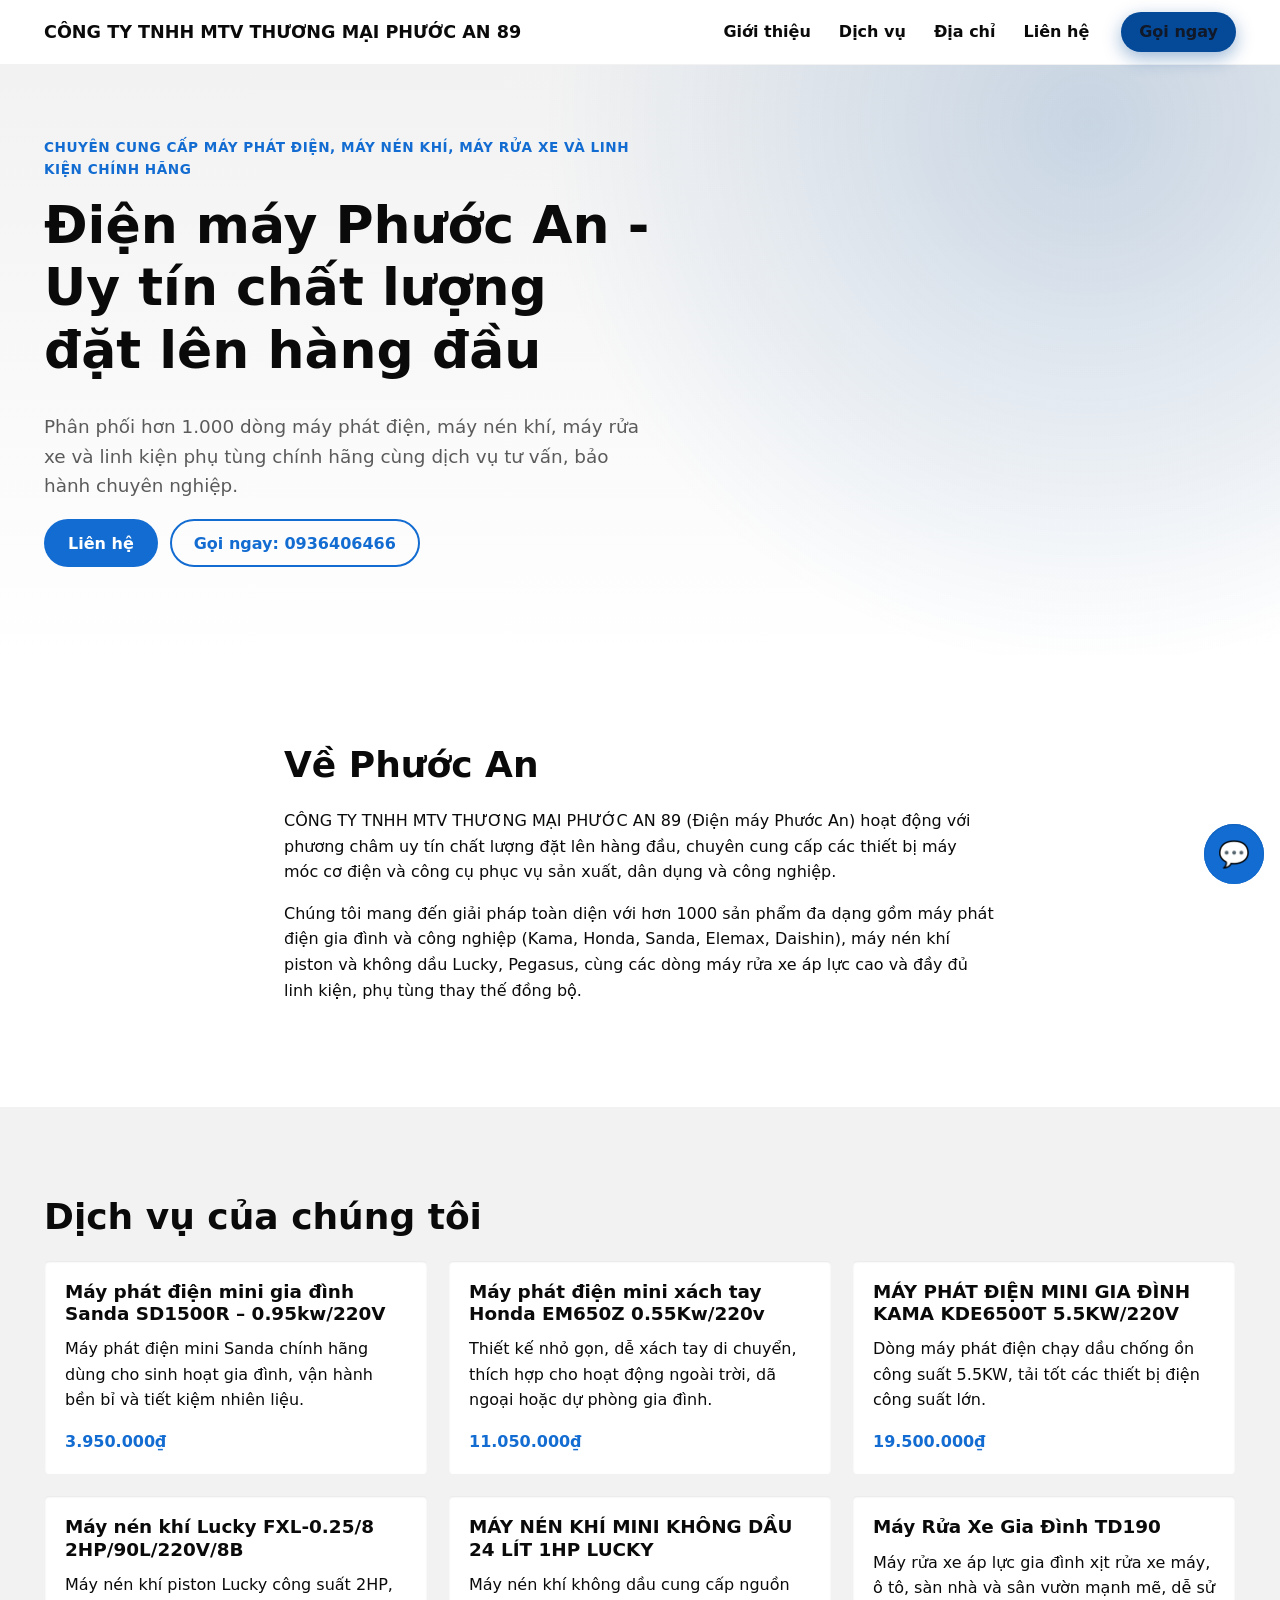
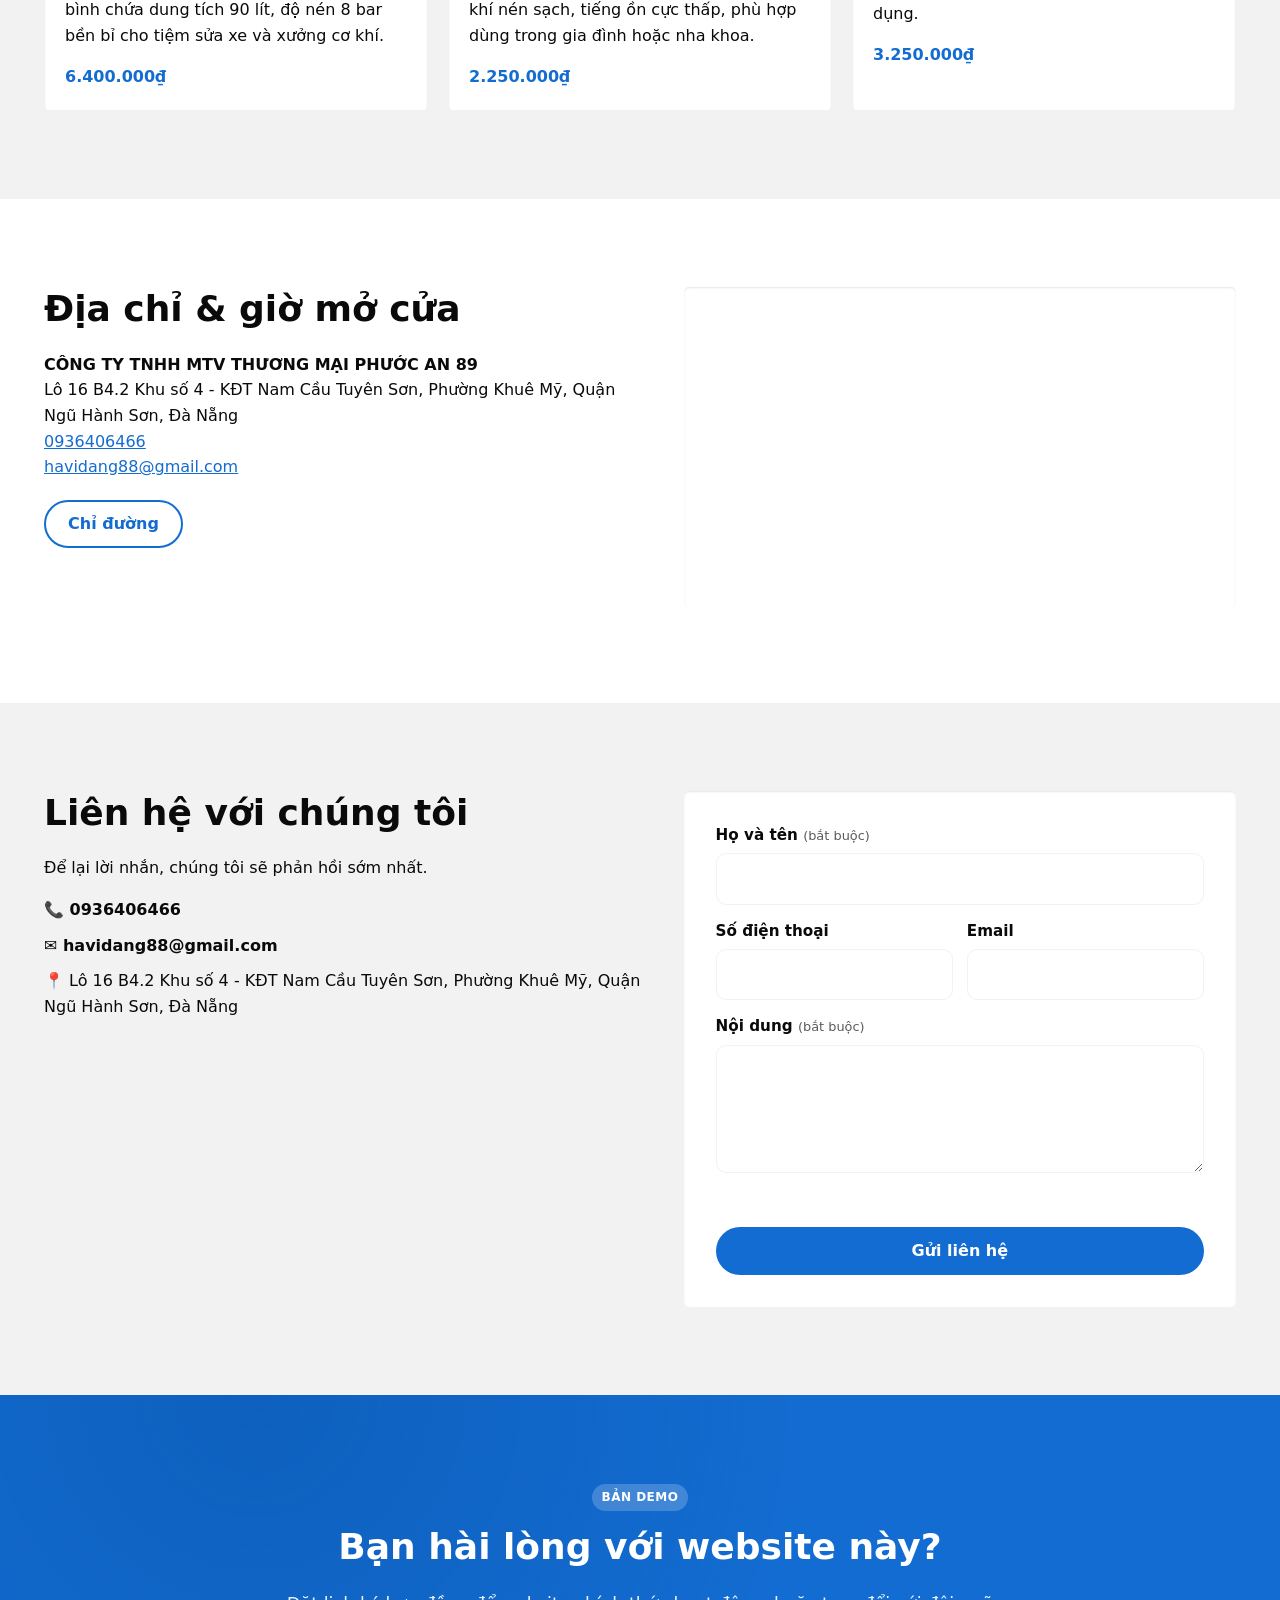
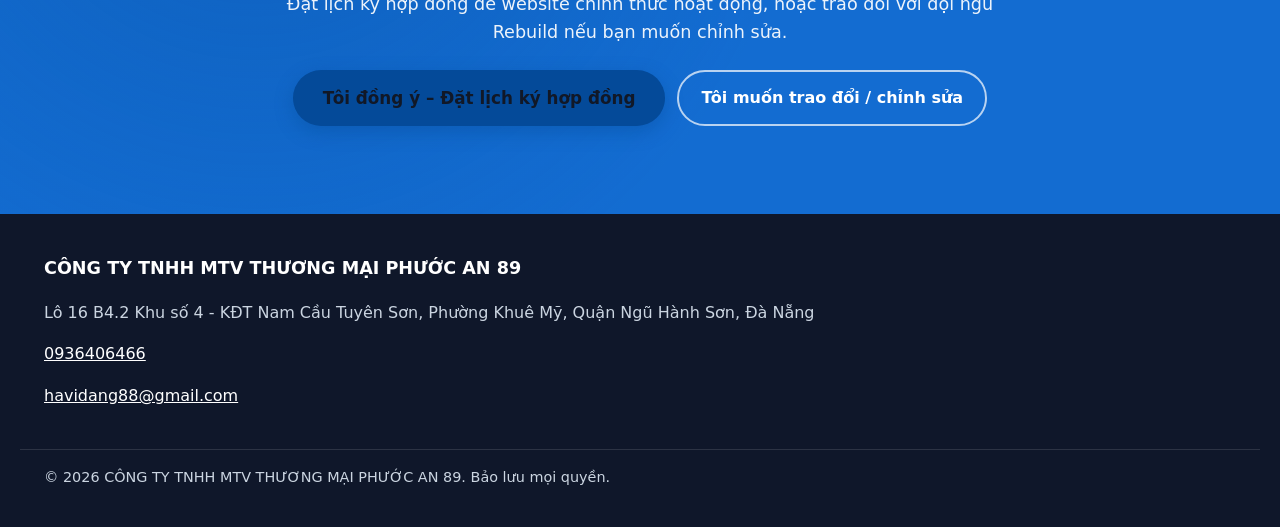
<file: index.html>
<!DOCTYPE html>
<html lang="vi">
<head>
<meta charset="utf-8">
<meta name="viewport" content="width=device-width, initial-scale=1">
<title>CÔNG TY TNHH MTV THƯƠNG MẠI PHƯỚC AN 89 | Điện máy Phước An</title>
<meta name="description" content="Điện máy Phước An chuyên cung cấp máy phát điện, máy nén khí, máy rửa xe và linh kiện chính hãng uy tín tại Đà Nẵng và toàn quốc.">
<meta name="keywords" content="Điện máy Phước An, CÔNG TY TNHH MTV THƯƠNG MẠI PHƯỚC AN 89, máy phát điện Đà Nẵng, máy nén khí Lucky, máy rửa xe gia đình, phụ tùng máy nén khí">
<meta name="robots" content="noindex, nofollow">
<link rel="canonical" href="https://demo-20261021010936-1559fcec.demo.rebuild.vn/">
<meta name="theme-color" content="#136cd1">
<meta property="og:type" content="website">
<meta property="og:site_name" content="CÔNG TY TNHH MTV THƯƠNG MẠI PHƯỚC AN 89">
<meta property="og:title" content="CÔNG TY TNHH MTV THƯƠNG MẠI PHƯỚC AN 89 | Điện máy Phước An">
<meta property="og:description" content="Điện máy Phước An chuyên cung cấp máy phát điện, máy nén khí, máy rửa xe và linh kiện chính hãng uy tín tại Đà Nẵng và toàn quốc.">
<meta property="og:url" content="https://demo-20261021010936-1559fcec.demo.rebuild.vn/">
<meta property="og:locale" content="vi_VN">
<meta name="twitter:card" content="summary">
<link rel="preconnect" href="https://api.smess.vn" crossorigin>
<link rel="stylesheet" href="/assets/css/site.css">
<style>:root{--color-primary:#136cd1;--color-accent:#044a99;--color-text:#0a0a0a;--color-bg:#ffffff;}</style>
<link rel="stylesheet" href="/assets/css/tokens.css"><script type="application/ld+json">{"@context":"https://schema.org","@type":"Store","@id":"https://demo-20261021010936-1559fcec.demo.rebuild.vn/#business","name":"CÔNG TY TNHH MTV THƯƠNG MẠI PHƯỚC AN 89","description":"CÔNG TY TNHH MTV THƯƠNG MẠI PHƯỚC AN 89 chuyên phân phối thiết bị máy phát điện, máy nén khí, máy rửa xe và phụ tùng linh kiện máy móc chính hãng tại Đà Nẵng và trên toàn quốc. Đơn vị luôn cam kết chất lượng chuẩn mực, chính sách bảo hành chuyên nghiệp và tư vấn tận tâm cho từng công trình, gia đình và xưởng sản xuất.","url":"https://demo-20261021010936-1559fcec.demo.rebuild.vn/","telephone":"0936406466","email":"havidang88@gmail.com","priceRange":"₫₫","address":{"@type":"PostalAddress","streetAddress":"Lô 16 B4.2 Khu số 4 - KĐT Nam Cầu Tuyên Sơn","addressLocality":"Phường Khuê Mỹ, Quận Ngũ Hành Sơn","addressRegion":"Đà Nẵng","addressCountry":"VN"},"makesOffer":[{"@type":"Offer","itemOffered":{"@type":"Service","name":"Máy phát điện mini gia đình Sanda SD1500R – 0.95kw/220V","description":"Máy phát điện mini Sanda chính hãng dùng cho sinh hoạt gia đình, vận hành bền bỉ và tiết kiệm nhiên liệu."}},{"@type":"Offer","itemOffered":{"@type":"Service","name":"Máy phát điện mini xách tay Honda EM650Z 0.55Kw/220v","description":"Thiết kế nhỏ gọn, dễ xách tay di chuyển, thích hợp cho hoạt động ngoài trời, dã ngoại hoặc dự phòng gia đình."}},{"@type":"Offer","itemOffered":{"@type":"Service","name":"MÁY PHÁT ĐIỆN MINI GIA ĐÌNH KAMA KDE6500T 5.5KW/220V","description":"Dòng máy phát điện chạy dầu chống ồn công suất 5.5KW, tải tốt các thiết bị điện công suất lớn."}},{"@type":"Offer","itemOffered":{"@type":"Service","name":"Máy nén khí Lucky FXL-0.25/8 2HP/90L/220V/8B","description":"Máy nén khí piston Lucky công suất 2HP, bình chứa dung tích 90 lít, độ nén 8 bar bền bỉ cho tiệm sửa xe và xưởng cơ khí."}},{"@type":"Offer","itemOffered":{"@type":"Service","name":"MÁY NÉN KHÍ MINI KHÔNG DẦU 24 LÍT 1HP LUCKY","description":"Máy nén khí không dầu cung cấp nguồn khí nén sạch, tiếng ồn cực thấp, phù hợp dùng trong gia đình hoặc nha khoa."}},{"@type":"Offer","itemOffered":{"@type":"Service","name":"Máy Rửa Xe Gia Đình TD190","description":"Máy rửa xe áp lực gia đình xịt rửa xe máy, ô tô, sàn nhà và sân vườn mạnh mẽ, dễ sử dụng."}}]}</script>
</head>
<body class="is-demo">
<a class="skip-link" href="#main">Bỏ qua điều hướng</a>
<header class="site-header" data-site-header>
  <div class="container header-inner">
    <a class="brand" href="/" aria-label="CÔNG TY TNHH MTV THƯƠNG MẠI PHƯỚC AN 89">
            <span class="brand-name">CÔNG TY TNHH MTV THƯƠNG MẠI PHƯỚC AN 89</span>
    </a>
    <button class="nav-toggle" type="button" aria-expanded="false" aria-controls="site-nav" data-nav-toggle>
      <span class="nav-toggle-bar" aria-hidden="true"></span>
      <span class="visually-hidden">Menu</span>
    </button>
    <nav id="site-nav" class="site-nav" aria-label="Menu" data-site-nav>
      <ul>
                <li><a href="#about">Giới thiệu</a></li>
                <li><a href="#services">Dịch vụ</a></li>
                <li><a href="#location">Địa chỉ</a></li>
                <li><a href="#contact">Liên hệ</a></li>
              </ul>
      <a class="btn btn-small btn-accent header-call" href="tel:0936406466">Gọi ngay</a>    </nav>
  </div>
</header>
<main id="main">
<section class="hero" id="top" aria-labelledby="hero-title">
  <div class="container hero-inner">
    <div class="hero-copy">
      <p class="eyebrow">Chuyên cung cấp máy phát điện, máy nén khí, máy rửa xe và linh kiện chính hãng</p>      <h1 id="hero-title">Điện máy Phước An - Uy tín chất lượng đặt lên hàng đầu</h1>
      <p class="lead">Phân phối hơn 1.000 dòng máy phát điện, máy nén khí, máy rửa xe và linh kiện phụ tùng chính hãng cùng dịch vụ tư vấn, bảo hành chuyên nghiệp.</p>      <div class="hero-actions">
        <a class="btn btn-primary" href="#contact">Liên hệ</a>
        <a class="btn btn-outline" href="tel:0936406466">Gọi ngay: 0936406466</a>      </div>
            <div class="demo-cta-bar" role="region" aria-label="Bạn hài lòng với website này?" data-smeup-cta-reveal hidden>
        <span class="badge">Bản demo</span>
        <p class="demo-cta-bar-title">Bạn hài lòng với website này?</p>
        <div class="demo-cta-actions">
          <button type="button" class="btn btn-accent" data-smeup-cta="contract" data-cta-placement="hero">Tôi đồng ý – Đặt lịch ký hợp đồng</button>
          <button type="button" class="btn btn-link" data-smeup-cta="cooperation" data-cta-placement="hero">Tôi muốn trao đổi / chỉnh sửa</button>
        </div>
      </div>
          </div>
      </div>
</section>
<section class="section about" id="about" aria-labelledby="about-title">
  <div class="container about-inner narrow">
    <div class="about-copy">
      <h2 id="about-title">Về Phước An</h2>
            <p>CÔNG TY TNHH MTV THƯƠNG MẠI PHƯỚC AN 89 (Điện máy Phước An) hoạt động với phương châm uy tín chất lượng đặt lên hàng đầu, chuyên cung cấp các thiết bị máy móc cơ điện và công cụ phục vụ sản xuất, dân dụng và công nghiệp.</p>
            <p>Chúng tôi mang đến giải pháp toàn diện với hơn 1000 sản phẩm đa dạng gồm máy phát điện gia đình và công nghiệp (Kama, Honda, Sanda, Elemax, Daishin), máy nén khí piston và không dầu Lucky, Pegasus, cùng các dòng máy rửa xe áp lực cao và đầy đủ linh kiện, phụ tùng thay thế đồng bộ.</p>
          </div>
      </div>
</section>
<section class="section services alt" id="services" aria-labelledby="services-title">
  <div class="container">
    <h2 id="services-title">Dịch vụ của chúng tôi</h2>
    <ul class="card-grid" role="list">
            <li class="card">
                <div class="card-body">
          <h3>Máy phát điện mini gia đình Sanda SD1500R – 0.95kw/220V</h3>
          <p>Máy phát điện mini Sanda chính hãng dùng cho sinh hoạt gia đình, vận hành bền bỉ và tiết kiệm nhiên liệu.</p>          <p class="price">3.950.000₫</p>        </div>
      </li>
            <li class="card">
                <div class="card-body">
          <h3>Máy phát điện mini xách tay Honda EM650Z 0.55Kw/220v</h3>
          <p>Thiết kế nhỏ gọn, dễ xách tay di chuyển, thích hợp cho hoạt động ngoài trời, dã ngoại hoặc dự phòng gia đình.</p>          <p class="price">11.050.000₫</p>        </div>
      </li>
            <li class="card">
                <div class="card-body">
          <h3>MÁY PHÁT ĐIỆN MINI GIA ĐÌNH KAMA KDE6500T 5.5KW/220V</h3>
          <p>Dòng máy phát điện chạy dầu chống ồn công suất 5.5KW, tải tốt các thiết bị điện công suất lớn.</p>          <p class="price">19.500.000₫</p>        </div>
      </li>
            <li class="card">
                <div class="card-body">
          <h3>Máy nén khí Lucky FXL-0.25/8 2HP/90L/220V/8B</h3>
          <p>Máy nén khí piston Lucky công suất 2HP, bình chứa dung tích 90 lít, độ nén 8 bar bền bỉ cho tiệm sửa xe và xưởng cơ khí.</p>          <p class="price">6.400.000₫</p>        </div>
      </li>
            <li class="card">
                <div class="card-body">
          <h3>MÁY NÉN KHÍ MINI KHÔNG DẦU 24 LÍT 1HP LUCKY</h3>
          <p>Máy nén khí không dầu cung cấp nguồn khí nén sạch, tiếng ồn cực thấp, phù hợp dùng trong gia đình hoặc nha khoa.</p>          <p class="price">2.250.000₫</p>        </div>
      </li>
            <li class="card">
                <div class="card-body">
          <h3>Máy Rửa Xe Gia Đình TD190</h3>
          <p>Máy rửa xe áp lực gia đình xịt rửa xe máy, ô tô, sàn nhà và sân vườn mạnh mẽ, dễ sử dụng.</p>          <p class="price">3.250.000₫</p>        </div>
      </li>
          </ul>
  </div>
</section>
<section class="section location" id="location" aria-labelledby="location-title">
  <div class="container location-inner">
    <div class="location-copy">
      <h2 id="location-title">Địa chỉ &amp; giờ mở cửa</h2>
            <address>
        <strong>CÔNG TY TNHH MTV THƯƠNG MẠI PHƯỚC AN 89</strong><br>
        Lô 16 B4.2 Khu số 4 - KĐT Nam Cầu Tuyên Sơn, Phường Khuê Mỹ, Quận Ngũ Hành Sơn, Đà Nẵng<br>
        <a href="tel:0936406466">0936406466</a><br>        <a href="mailto:havidang88@gmail.com">havidang88@gmail.com</a>      </address>
                  <p><a class="btn btn-outline" href="https://www.google.com/maps/search/?api=1&amp;query=L%C3%B4%2016%20B4.2%20Khu%20s%E1%BB%91%204%20-%20K%C4%90T%20Nam%20C%E1%BA%A7u%20Tuy%C3%AAn%20S%C6%A1n%2C%20Ph%C6%B0%E1%BB%9Dng%20Khu%C3%AA%20M%E1%BB%B9%2C%20Qu%E1%BA%ADn%20Ng%C5%A9%20H%C3%A0nh%20S%C6%A1n%2C%20%C4%90%C3%A0%20N%E1%BA%B5ng" target="_blank" rel="noopener">Chỉ đường</a></p>    </div>
        <div class="map">
      <iframe src="https://www.google.com/maps?output=embed&amp;q=L%C3%B4%2016%20B4.2%20Khu%20s%E1%BB%91%204%20-%20K%C4%90T%20Nam%20C%E1%BA%A7u%20Tuy%C3%AAn%20S%C6%A1n%2C%20Ph%C6%B0%E1%BB%9Dng%20Khu%C3%AA%20M%E1%BB%B9%2C%20Qu%E1%BA%ADn%20Ng%C5%A9%20H%C3%A0nh%20S%C6%A1n%2C%20%C4%90%C3%A0%20N%E1%BA%B5ng" title="Địa chỉ &amp; giờ mở cửa" loading="lazy" referrerpolicy="no-referrer-when-downgrade" allowfullscreen></iframe>
    </div>
      </div>
</section>
<section class="section contact alt" id="contact" aria-labelledby="contact-title">
  <div class="container contact-inner">
    <div class="contact-copy">
      <h2 id="contact-title">Liên hệ với chúng tôi</h2>
      <p>Để lại lời nhắn, chúng tôi sẽ phản hồi sớm nhất.</p>
      <ul class="contact-list" role="list">
        <li><a href="tel:0936406466">📞 0936406466</a></li>        <li><a href="mailto:havidang88@gmail.com">✉️ havidang88@gmail.com</a></li>        <li>📍 Lô 16 B4.2 Khu số 4 - KĐT Nam Cầu Tuyên Sơn, Phường Khuê Mỹ, Quận Ngũ Hành Sơn, Đà Nẵng</li>      </ul>
    </div>
    <form class="lead-form" id="contact-form" data-smeup-form="contact_form" data-message-required="true" novalidate>
      <div class="field">
  <label for="contact-name">Họ và tên <span class="req">(bắt buộc)</span></label>
  <input id="contact-name" name="name" type="text" autocomplete="name" maxlength="255" required>
</div>
<div class="field-row">
  <div class="field">
    <label for="contact-phone">Số điện thoại</label>
    <input id="contact-phone" name="phone" type="tel" autocomplete="tel" inputmode="tel" maxlength="20">
  </div>
  <div class="field">
    <label for="contact-email">Email</label>
    <input id="contact-email" name="email" type="email" autocomplete="email" maxlength="255">
  </div>
</div>
<div class="field">
  <label for="contact-message">Nội dung <span class="req">(bắt buộc)</span></label>
  <textarea id="contact-message" name="message" rows="4" maxlength="5000" required></textarea>
</div><div class="hp" aria-hidden="true">
  <label for="contact-website">Website</label>
  <input id="contact-website" name="website" type="text" tabindex="-1" autocomplete="off">
</div>
<p class="form-status" role="status" aria-live="polite" data-form-status></p>
      <button class="btn btn-primary btn-block" type="submit" data-label="Gửi liên hệ">Gửi liên hệ</button>
    </form>
  </div>
</section>
<section class="section demo-cta" id="demo-cta" aria-labelledby="demo-cta-title">
  <div class="container narrow">
    <span class="badge badge-light">Bản demo</span>
    <h2 id="demo-cta-title">Bạn hài lòng với website này?</h2>
    <p>Đặt lịch ký hợp đồng để website chính thức hoạt động, hoặc trao đổi với đội ngũ Rebuild nếu bạn muốn chỉnh sửa.</p>
    <div class="demo-cta-actions">
      <button type="button" class="btn btn-accent btn-large" data-smeup-cta="contract" data-cta-placement="final">Tôi đồng ý – Đặt lịch ký hợp đồng</button>
      <button type="button" class="btn btn-ghost" data-smeup-cta="cooperation" data-cta-placement="final">Tôi muốn trao đổi / chỉnh sửa</button>
    </div>
  </div>
</section>
</main>
<footer class="site-footer">
  <div class="container footer-inner">
    <div>
      <p class="brand-name">CÔNG TY TNHH MTV THƯƠNG MẠI PHƯỚC AN 89</p>
      <p>Lô 16 B4.2 Khu số 4 - KĐT Nam Cầu Tuyên Sơn, Phường Khuê Mỹ, Quận Ngũ Hành Sơn, Đà Nẵng</p>      <p><a href="tel:0936406466">0936406466</a></p>      <p><a href="mailto:havidang88@gmail.com">havidang88@gmail.com</a></p>    </div>
      </div>
  <div class="container footer-bottom">
    <p>© <span data-year>2026</span> CÔNG TY TNHH MTV THƯƠNG MẠI PHƯỚC AN 89. Bảo lưu mọi quyền.</p>
  </div>
</footer>
<dialog class="cta-dialog" id="smeup-dialog-contract" aria-labelledby="smeup-dialog-contract-title" data-smeup-dialog="contract">
  <form class="lead-form" data-smeup-form="demo_contract_request" data-message-required="false" novalidate>
    <button class="dialog-close" type="button" data-dialog-close aria-label="Đóng">×</button>
    <h2 id="smeup-dialog-contract-title">Đặt lịch ký hợp đồng</h2>
    <p>Để lại thông tin, đội ngũ Rebuild sẽ gọi lại để chốt lịch ký hợp đồng và đưa website lên tên miền của bạn.</p>
    <div class="field">
  <label for="contract-name">Họ và tên <span class="req">(bắt buộc)</span></label>
  <input id="contract-name" name="name" type="text" autocomplete="name" maxlength="255" required>
</div>
<div class="field-row">
  <div class="field">
    <label for="contract-phone">Số điện thoại</label>
    <input id="contract-phone" name="phone" type="tel" autocomplete="tel" inputmode="tel" maxlength="20">
  </div>
  <div class="field">
    <label for="contract-email">Email</label>
    <input id="contract-email" name="email" type="email" autocomplete="email" maxlength="255">
  </div>
</div>
<div class="field">
  <label for="contract-message">Thời gian thuận tiện / ghi chú (không bắt buộc)</label>
  <textarea id="contract-message" name="message" rows="4" maxlength="5000"></textarea>
</div><div class="hp" aria-hidden="true">
  <label for="contract-website">Website</label>
  <input id="contract-website" name="website" type="text" tabindex="-1" autocomplete="off">
</div>
<p class="form-status" role="status" aria-live="polite" data-form-status></p>
    <button class="btn btn-accent btn-block" type="submit" data-label="Gửi yêu cầu ký hợp đồng">Gửi yêu cầu ký hợp đồng</button>
  </form>
</dialog>
<dialog class="cta-dialog" id="smeup-dialog-cooperation" aria-labelledby="smeup-dialog-cooperation-title" data-smeup-dialog="cooperation">
  <form class="lead-form" data-smeup-form="demo_cooperation_request" data-message-required="true" novalidate>
    <button class="dialog-close" type="button" data-dialog-close aria-label="Đóng">×</button>
    <h2 id="smeup-dialog-cooperation-title">Trao đổi với đội ngũ Rebuild</h2>
    <p>Bạn muốn thay đổi gì, hoặc cần thêm thông tin? Hãy cho chúng tôi biết.</p>
    <div class="field">
  <label for="cooperation-name">Họ và tên <span class="req">(bắt buộc)</span></label>
  <input id="cooperation-name" name="name" type="text" autocomplete="name" maxlength="255" required>
</div>
<div class="field-row">
  <div class="field">
    <label for="cooperation-phone">Số điện thoại</label>
    <input id="cooperation-phone" name="phone" type="tel" autocomplete="tel" inputmode="tel" maxlength="20">
  </div>
  <div class="field">
    <label for="cooperation-email">Email</label>
    <input id="cooperation-email" name="email" type="email" autocomplete="email" maxlength="255">
  </div>
</div>
<div class="field">
  <label for="cooperation-message">Bạn muốn chỉnh sửa hoặc hỏi điều gì? <span class="req">(bắt buộc)</span></label>
  <textarea id="cooperation-message" name="message" rows="4" maxlength="5000" required></textarea>
</div><div class="hp" aria-hidden="true">
  <label for="cooperation-website">Website</label>
  <input id="cooperation-website" name="website" type="text" tabindex="-1" autocomplete="off">
</div>
<p class="form-status" role="status" aria-live="polite" data-form-status></p>
    <button class="btn btn-primary btn-block" type="submit" data-label="Gửi yêu cầu">Gửi yêu cầu</button>
  </form>
</dialog>
<script src="/assets/js/site-config.js"></script>
<script src="/assets/js/smeup-core.js" defer></script>
<script src="/assets/js/contact-form.js" defer></script>
<script src="/assets/js/livechat.js" defer></script>
<script src="/assets/js/demo-cta.js" defer></script>
<script src="/assets/js/site.js" defer></script>
</body>
</html>
</file>
<file: assets/css/site.css>
/*
 * Rebuild website template — mobile-first, no framework.
 * Brand colors come from business data as CSS custom properties set in <head>:
 * --color-primary, --color-accent, --color-text, --color-bg.
 */
:root {
  --color-primary: #0f766e;
  --color-accent: #f59e0b;
  --color-text: #1f2937;
  --color-bg: #ffffff;
  --color-muted: color-mix(in srgb, var(--color-text) 65%, var(--color-bg));
  --color-surface: color-mix(in srgb, var(--color-primary) 6%, var(--color-bg));
  --color-border: color-mix(in srgb, var(--color-text) 14%, var(--color-bg));
  --color-success: #15803d;
  --color-error: #b91c1c;
  --radius: 14px;
  --shadow: 0 10px 30px rgb(15 23 42 / 0.08);
  --container: 1120px;
  --gutter: 16px;
  --font: system-ui, -apple-system, "Segoe UI", Roboto, "Helvetica Neue", Arial, "Noto Sans", sans-serif;
}

*,
*::before,
*::after {
  box-sizing: border-box;
}

html {
  scroll-behavior: smooth;
  scroll-padding-top: 72px;
  -webkit-text-size-adjust: 100%;
}

body {
  margin: 0;
  font-family: var(--font);
  font-size: 1rem;
  line-height: 1.6;
  color: var(--color-text);
  background: var(--color-bg);
}

img {
  display: block;
  max-width: 100%;
  height: auto;
}

a {
  color: var(--color-primary);
}

h1,
h2,
h3 {
  line-height: 1.2;
  margin: 0 0 0.6em;
}

h1 {
  font-size: clamp(2rem, 6vw, 3.25rem);
}

h2 {
  font-size: clamp(1.6rem, 4vw, 2.25rem);
}

h3 {
  font-size: 1.15rem;
}

p {
  margin: 0 0 1em;
}

:focus-visible {
  outline: 3px solid var(--color-accent);
  outline-offset: 2px;
}

.container {
  width: 100%;
  max-width: var(--container);
  margin: 0 auto;
  padding: 0 var(--gutter);
}

.narrow {
  max-width: 760px;
}

.visually-hidden,
.hp {
  position: absolute !important;
  width: 1px;
  height: 1px;
  padding: 0;
  margin: -1px;
  overflow: hidden;
  clip: rect(0 0 0 0);
  white-space: nowrap;
  border: 0;
}

.skip-link {
  position: absolute;
  left: var(--gutter);
  top: -100px;
  z-index: 100;
  padding: 8px 14px;
  background: var(--color-text);
  color: var(--color-bg);
  border-radius: 8px;
}

.skip-link:focus {
  top: 8px;
}

/* Buttons */
.btn {
  display: inline-flex;
  align-items: center;
  justify-content: center;
  gap: 8px;
  min-height: 48px;
  padding: 12px 22px;
  border: 2px solid transparent;
  border-radius: 999px;
  font: inherit;
  font-weight: 600;
  line-height: 1.2;
  text-align: center;
  text-decoration: none;
  cursor: pointer;
  transition: transform 0.15s ease, background-color 0.15s ease, box-shadow 0.15s ease;
}

.btn:hover {
  transform: translateY(-1px);
}

.btn:disabled,
.btn[aria-disabled="true"] {
  opacity: 0.65;
  cursor: progress;
  transform: none;
}

.btn-primary {
  background: var(--color-primary);
  color: #fff;
}

.btn-accent {
  background: var(--color-accent);
  color: #111827;
  box-shadow: 0 6px 18px color-mix(in srgb, var(--color-accent) 40%, transparent);
}

.btn-outline {
  border-color: var(--color-primary);
  color: var(--color-primary);
  background: transparent;
}

.btn-ghost {
  border-color: rgb(255 255 255 / 0.7);
  color: #fff;
  background: transparent;
}

.btn-link {
  background: transparent;
  color: var(--color-primary);
  text-decoration: underline;
  padding-inline: 8px;
}

.btn-small {
  min-height: 40px;
  padding: 8px 16px;
}

.btn-large {
  min-height: 56px;
  padding: 16px 28px;
  font-size: 1.05rem;
}

.btn-block {
  width: 100%;
}

.badge {
  display: inline-block;
  padding: 4px 10px;
  border-radius: 999px;
  background: var(--color-accent);
  color: #111827;
  font-size: 0.75rem;
  font-weight: 700;
  letter-spacing: 0.04em;
  text-transform: uppercase;
}

.badge-light {
  background: rgb(255 255 255 / 0.2);
  color: #fff;
}

/* Header */
.site-header {
  position: sticky;
  top: 0;
  z-index: 50;
  background: color-mix(in srgb, var(--color-bg) 92%, transparent);
  backdrop-filter: blur(8px);
  border-bottom: 1px solid var(--color-border);
}

.header-inner {
  display: flex;
  align-items: center;
  justify-content: space-between;
  min-height: 64px;
  gap: 12px;
}

.brand {
  display: flex;
  align-items: center;
  gap: 10px;
  color: var(--color-text);
  text-decoration: none;
  min-width: 0;
}

.brand img {
  width: 40px;
  height: 40px;
  object-fit: contain;
}

.brand-name {
  font-weight: 800;
  font-size: 1.1rem;
  overflow: hidden;
  text-overflow: ellipsis;
  white-space: nowrap;
}

.nav-toggle {
  display: inline-flex;
  align-items: center;
  justify-content: center;
  width: 44px;
  height: 44px;
  border: 1px solid var(--color-border);
  border-radius: 10px;
  background: var(--color-bg);
  cursor: pointer;
}

.nav-toggle-bar,
.nav-toggle-bar::before,
.nav-toggle-bar::after {
  display: block;
  width: 20px;
  height: 2px;
  background: var(--color-text);
  border-radius: 2px;
  content: "";
  position: relative;
}

.nav-toggle-bar::before {
  position: absolute;
  top: -6px;
}

.nav-toggle-bar::after {
  position: absolute;
  top: 6px;
}

.site-nav {
  position: absolute;
  top: 100%;
  left: 0;
  right: 0;
  display: none;
  padding: 8px var(--gutter) 16px;
  background: var(--color-bg);
  border-bottom: 1px solid var(--color-border);
  box-shadow: var(--shadow);
}

.site-nav.is-open {
  display: block;
}

.site-nav ul {
  list-style: none;
  margin: 0 0 12px;
  padding: 0;
}

.site-nav li a {
  display: block;
  padding: 12px 4px;
  color: var(--color-text);
  font-weight: 600;
  text-decoration: none;
  border-bottom: 1px solid var(--color-border);
}

/* Hero */
.hero {
  padding: 40px 0 56px;
  background:
    radial-gradient(circle at 85% 10%, color-mix(in srgb, var(--color-accent) 18%, transparent), transparent 45%),
    linear-gradient(180deg, var(--color-surface), var(--color-bg));
}

.hero-inner {
  display: grid;
  gap: 32px;
  align-items: center;
}

.eyebrow {
  color: var(--color-primary);
  font-weight: 700;
  letter-spacing: 0.04em;
  text-transform: uppercase;
  font-size: 0.85rem;
}

.lead {
  font-size: 1.15rem;
  color: var(--color-muted);
}

.hero-actions,
.demo-cta-actions {
  display: flex;
  flex-wrap: wrap;
  gap: 12px;
}

.hero-actions .btn,
.demo-cta-actions .btn {
  flex: 1 1 100%;
}

.hero-media img {
  width: 100%;
  border-radius: calc(var(--radius) * 1.5);
  box-shadow: var(--shadow);
  aspect-ratio: 4 / 3;
  object-fit: cover;
}

.demo-cta-bar {
  margin-top: 28px;
  padding: 18px;
  border: 2px dashed color-mix(in srgb, var(--color-accent) 70%, transparent);
  border-radius: var(--radius);
  background: color-mix(in srgb, var(--color-accent) 8%, var(--color-bg));
}

.demo-cta-bar.is-revealed {
  animation: demo-cta-reveal 0.4s ease-out;
}

@keyframes demo-cta-reveal {
  from {
    opacity: 0;
    transform: translateY(8px);
  }
}

.demo-cta-bar-title {
  margin: 8px 0 12px;
  font-weight: 700;
}

/* Sections */
.section {
  padding: 56px 0;
}

.section.alt {
  background: var(--color-surface);
}

.about-inner,
.location-inner,
.contact-inner {
  display: grid;
  gap: 32px;
  align-items: start;
}

.about-media,
.card img,
.gallery-grid img {
  border-radius: var(--radius);
  object-fit: cover;
}

.card-grid,
.gallery-grid,
.testimonial-grid,
.contact-list,
.social {
  list-style: none;
  margin: 0;
  padding: 0;
}

.card-grid {
  display: grid;
  gap: 20px;
}

.card {
  overflow: hidden;
  background: var(--color-bg);
  border: 1px solid var(--color-border);
  border-radius: var(--radius);
  box-shadow: var(--shadow);
}

.card img {
  width: 100%;
  aspect-ratio: 3 / 2;
  border-radius: 0;
}

.card-body {
  padding: 20px;
}

.card-body p:last-child {
  margin-bottom: 0;
}

.price {
  color: var(--color-primary);
  font-weight: 700;
}

.gallery-grid {
  display: grid;
  grid-template-columns: repeat(2, 1fr);
  gap: 12px;
}

.gallery-grid img {
  width: 100%;
  aspect-ratio: 4 / 3;
}

.testimonial-grid {
  display: grid;
  gap: 20px;
}

.testimonial {
  height: 100%;
  margin: 0;
  padding: 24px;
  background: var(--color-bg);
  border-radius: var(--radius);
  box-shadow: var(--shadow);
}

.testimonial blockquote {
  margin: 0 0 12px;
  font-size: 1.05rem;
}

.testimonial figcaption {
  color: var(--color-muted);
  font-weight: 600;
}

.stars {
  margin: 0 0 8px;
  color: var(--color-accent);
  letter-spacing: 2px;
}

address {
  font-style: normal;
  margin-bottom: 20px;
}

.hours {
  margin: 0 0 20px;
}

.hours div {
  display: flex;
  justify-content: space-between;
  gap: 16px;
  padding: 10px 0;
  border-bottom: 1px solid var(--color-border);
}

.hours dt {
  font-weight: 600;
}

.hours dd {
  margin: 0;
  white-space: nowrap;
}

.map iframe {
  width: 100%;
  height: 320px;
  border: 0;
  border-radius: var(--radius);
  box-shadow: var(--shadow);
}

.contact-list li {
  margin-bottom: 10px;
}

.contact-list a {
  color: var(--color-text);
  font-weight: 600;
  text-decoration: none;
}

/* Forms */
.lead-form {
  padding: 24px 20px;
  background: var(--color-bg);
  border-radius: var(--radius);
  box-shadow: var(--shadow);
}

.field {
  display: grid;
  gap: 6px;
  margin-bottom: 14px;
}

.field-row {
  display: grid;
  gap: 0 14px;
}

.field label {
  font-weight: 600;
  font-size: 0.95rem;
}

.req {
  color: var(--color-muted);
  font-weight: 400;
  font-size: 0.85em;
}

.field input,
.field textarea {
  width: 100%;
  min-height: 48px;
  padding: 12px 14px;
  border: 1px solid var(--color-border);
  border-radius: 10px;
  background: var(--color-bg);
  color: var(--color-text);
  font: inherit;
  font-size: 16px; /* no iOS zoom on focus */
}

.field textarea {
  resize: vertical;
}

.field input:focus,
.field textarea:focus {
  border-color: var(--color-primary);
  outline: 2px solid color-mix(in srgb, var(--color-primary) 25%, transparent);
  outline-offset: 0;
}

.field [aria-invalid="true"] {
  border-color: var(--color-error);
}

.form-status {
  min-height: 1.6em;
  margin: 4px 0 14px;
  font-weight: 600;
}

.lead-form[data-state="success"] .form-status {
  color: var(--color-success);
}

.lead-form[data-state="error"] .form-status {
  color: var(--color-error);
}

.lead-form[data-state="loading"] .btn[type="submit"]::before {
  content: "";
  width: 16px;
  height: 16px;
  border: 2px solid currentColor;
  border-right-color: transparent;
  border-radius: 50%;
  animation: spin 0.8s linear infinite;
}

@keyframes spin {
  to {
    transform: rotate(360deg);
  }
}

/* Demo CTA */
.demo-cta {
  text-align: center;
  color: #fff;
  background:
    radial-gradient(circle at 20% 0%, color-mix(in srgb, var(--color-accent) 35%, transparent), transparent 50%),
    var(--color-primary);
}

.demo-cta h2 {
  margin-top: 14px;
}

.demo-cta p {
  font-size: 1.1rem;
  opacity: 0.92;
}

.demo-cta .demo-cta-actions {
  justify-content: center;
  margin-top: 24px;
}

.cta-dialog {
  width: min(560px, calc(100% - 2 * var(--gutter)));
  max-height: calc(100dvh - 32px);
  padding: 0;
  border: 0;
  border-radius: calc(var(--radius) * 1.3);
  box-shadow: 0 30px 80px rgb(15 23 42 / 0.35);
  color: var(--color-text);
}

.cta-dialog::backdrop {
  background: rgb(15 23 42 / 0.55);
}

.cta-dialog .lead-form {
  position: relative;
  box-shadow: none;
  padding: 28px 22px 22px;
}

.cta-dialog h2 {
  font-size: 1.4rem;
  padding-right: 32px;
}

.dialog-close {
  position: absolute;
  top: 10px;
  right: 10px;
  width: 40px;
  height: 40px;
  border: 0;
  border-radius: 50%;
  background: var(--color-surface);
  color: var(--color-text);
  font-size: 1.5rem;
  line-height: 1;
  cursor: pointer;
}

/* Live chat fallback launcher (no widget token configured) */
.chat-fallback {
  position: fixed;
  right: 16px;
  bottom: 16px;
  z-index: 60;
  width: 60px;
  height: 60px;
  border: 0;
  border-radius: 50%;
  background: var(--color-primary);
  color: #fff;
  font-size: 1.6rem;
  box-shadow: var(--shadow);
  cursor: pointer;
}

/* Footer */
.site-footer {
  padding: 40px 0 24px;
  background: #0f172a;
  color: #cbd5e1;
}

.site-footer a {
  color: #fff;
}

.footer-inner {
  display: grid;
  gap: 24px;
}

.site-footer .brand-name {
  color: #fff;
}

.footer-title {
  color: #fff;
  font-weight: 700;
}

.social {
  display: flex;
  flex-wrap: wrap;
  gap: 12px;
}

.footer-bottom {
  margin-top: 24px;
  padding-top: 16px;
  border-top: 1px solid rgb(255 255 255 / 0.12);
  font-size: 0.9rem;
}

.not-found {
  min-height: 50vh;
  text-align: center;
}

/* ≥ 640px */
@media (min-width: 640px) {
  :root {
    --gutter: 24px;
  }

  .hero-actions .btn,
  .demo-cta-actions .btn {
    flex: 0 1 auto;
  }

  .field-row {
    grid-template-columns: 1fr 1fr;
  }

  .card-grid,
  .testimonial-grid {
    grid-template-columns: repeat(2, 1fr);
  }

  .gallery-grid {
    grid-template-columns: repeat(3, 1fr);
  }

  .footer-inner {
    grid-template-columns: 2fr 1fr;
  }
}

/* ≥ 960px */
@media (min-width: 960px) {
  .nav-toggle {
    display: none;
  }

  .site-nav {
    position: static;
    display: flex;
    align-items: center;
    gap: 20px;
    padding: 0;
    border: 0;
    box-shadow: none;
    background: transparent;
  }

  .site-nav ul {
    display: flex;
    gap: 4px;
    margin: 0;
  }

  .site-nav li a {
    padding: 8px 12px;
    border: 0;
    border-radius: 8px;
  }

  .site-nav li a:hover {
    background: var(--color-surface);
  }

  .hero {
    padding: 72px 0 88px;
  }

  .hero-inner,
  .about-inner,
  .location-inner,
  .contact-inner {
    grid-template-columns: 1.1fr 1fr;
  }

  .about-inner.narrow {
    grid-template-columns: 1fr;
  }

  .section {
    padding: 88px 0;
  }

  .card-grid,
  .testimonial-grid {
    grid-template-columns: repeat(3, 1fr);
  }

  .gallery-grid {
    grid-template-columns: repeat(4, 1fr);
  }

  .lead-form {
    padding: 32px;
  }
}

@media (prefers-reduced-motion: reduce) {
  html {
    scroll-behavior: auto;
  }

  *,
  *::before,
  *::after {
    animation: none !important;
    transition: none !important;
  }
}
</file>
<file: assets/css/tokens.css>
/* Measured design of the business's current website (rebuild.vn design tokens). */
:root {
  --color-primary: #136cd1;
  --color-secondary: #ff0000;
  --color-accent: #044a99;
  --color-background: #ffffff;
  --color-bg: #ffffff;
  --color-surface: #f2f2f2;
  --color-text: #0a0a0a;
  --color-muted: #5b5b5b;
  --color-border: #0000000d;
  --color-link: #044a99;
  --font-body: "Roboto", system-ui, sans-serif;
  --font: "Roboto", system-ui, sans-serif;
  --font-heading: "Roboto", system-ui, sans-serif;
  --font-size-body: 10.88px;
  --font-size-h3: 17px;
  --radius-md: 5px;
  --radius-lg: 10px;
  --radius-pill: 9999px;
  --radius: 5px;
  --shadow: rgba(0, 0, 0, 0.1) 0px 1px 2px 0px inset;
  --container: 1240px;
}
</file>
